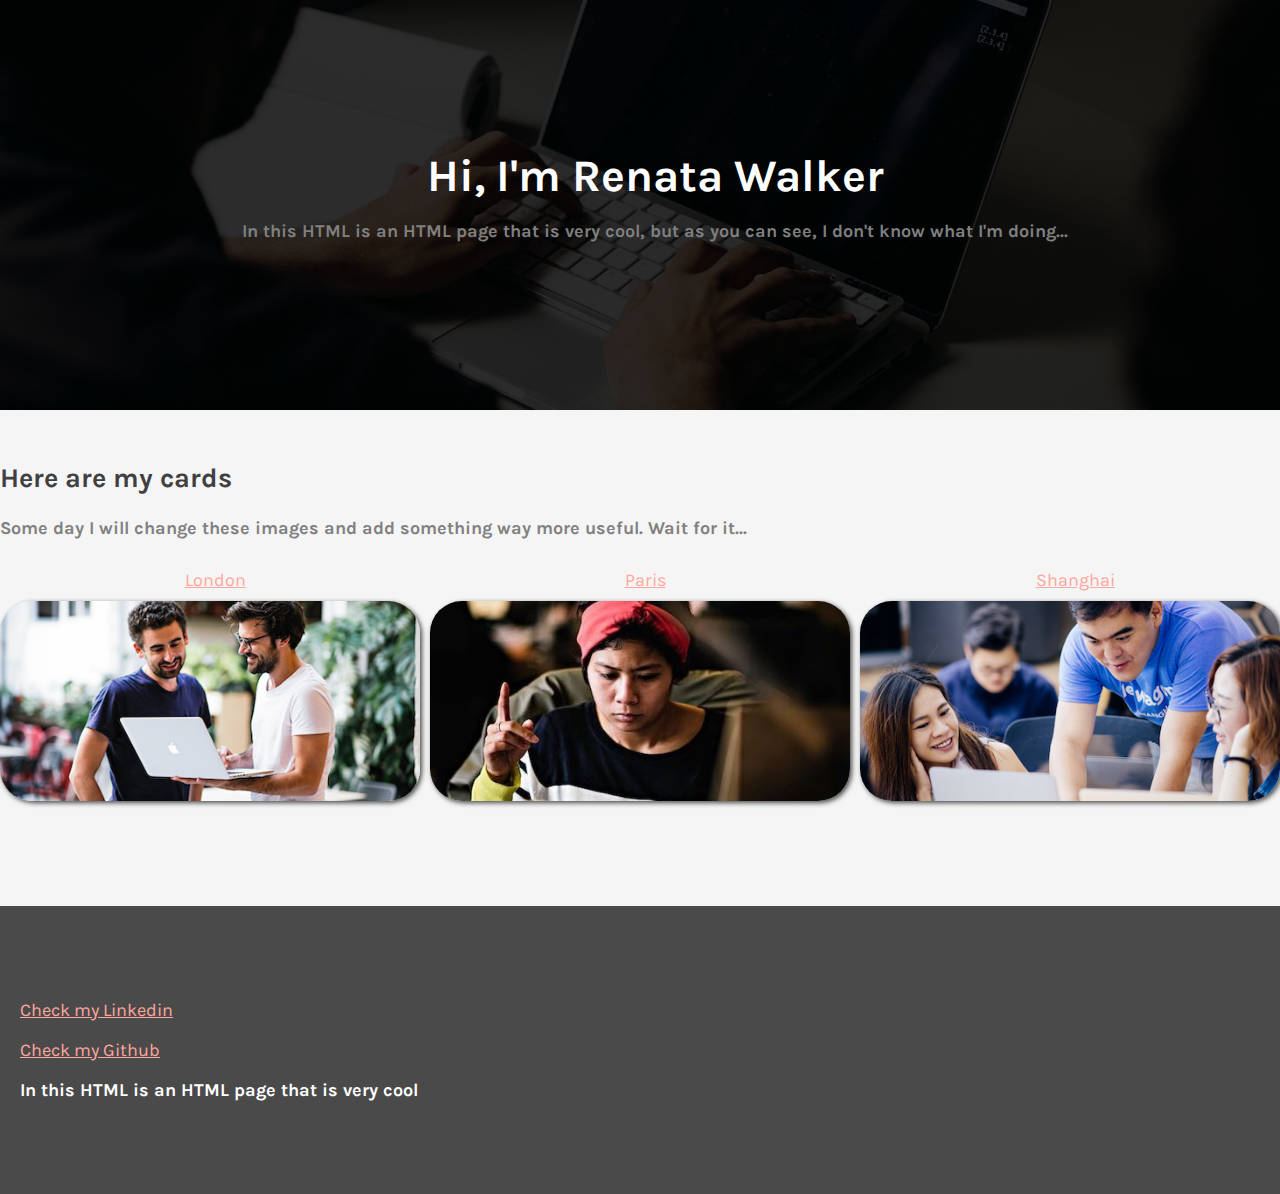
<file: landing/index.html>
<!DOCTYPE html>
<html lang="en">
<head>
	<meta charset="UTF-8">
	<title>This is a landing page</title>
	<link href="https://fonts.googleapis.com/css?family=Karla&display=swap" rel="stylesheet">
	<link rel="stylesheet" type="text/css" href="style.css">
</head>
<body>
	<!-- Banner section -->
	<div class="banner">
		<h1>Hi, I'm Renata Walker</h1>
		<p>In this HTML  is an HTML page that is very cool, but as you can see, I don't know what I'm doing...</p>

	</div>

	<div class='first-section'>
		<div class='title'>
			<h2>Here are my cards</h2>	
			<p> Some day I will change these images and add something way more useful. Wait for it...</p>
		</div>
		<!-- Cards section -->
		<div class="cards-container">
			<div class="cards-menu">
				<div>
					<h3><a href="https://en.wikipedia.org/wiki/London">London</a></h3>
					<img src="images/london.jpg" alt="London" class="cards">
				</div>
				<div>
					<h3><a href="https://en.wikipedia.org/wiki/Paris">Paris</a></h3>
					<img src="images/paris.jpg" alt="Paris" class="cards">
				</div>
				<div>
					<h3><a href="https://en.wikipedia.org/wiki/Shanghai">Shanghai</a></h3>
					<img src="images/shanghai.jpg" alt="Shanghai" class="cards">	
				</div>
			</div>
		</div>
	</div>

  <!-- Footer section -->
	<div class="footer">
		<p>
			<a href="https://www.linkedin.com/in/renata-walker/">Check my Linkedin</a>
		</p>
		<p>
			<a href="https://github.com/renatawalkerj">Check my Github</a>
		</p>
		<p>In this HTML  is an HTML page that is very cool</p>
	</div>
</body>
</html>
</file>
<file: landing/style.css>
/* style.css */
body {
	font-family: 'Karla', sans-serif;
	font-weight: bold;
	color: #404042;
	font-size: 18px;
	max-width: 1500px;
	margin: 0 auto;
	background-color: #f5f5f5

}

h1, h2, h3 {
	font-family: 'Karla', sans-serif;
}

h3 {
	margin: 10px 0;
}

a {
	color: #1A48E3;
	font-weight: lighter;
	text-decoration: underline;
	color: #ffa69e;
	transition: 0s;
	font-size: 18px;
}

a:hover {
	color: #ffa69e;
	font-size: 18px;
}

img {
	border-radius: 5px 50%;
}

.banner {
	background-image: linear-gradient(rgba(0,0,0,0.6), rgba(0,0,0,0.6)), url(images/background.jpg);
	background-size: cover;
	background-position: center;
	padding: 150px 0;
	padding-left: 30px;
	justify-content: center;
	text-align: center;
}

.banner h1 {
	color:white;
	font-size: 45px;
	margin:0;
}

.banner p {
	color:grey;
}

.first-section h2 {
	padding-top: 30px
}
.first-section p {
	color:grey;
}

.cards-menu {
	display: grid;
	grid-template-columns: 1fr 1fr 1fr;
	grid-gap: 10px;
}

.cards{
	box-shadow: 2px 2px 5px 0px rgba(74, 74, 74, 1);
	border-radius: 5px;
}

img.cards {
	width: 100%;
	height: 200px;
	object-fit: cover;
	border-radius: 2pc;
}

.cards-menu h3 {
	padding-left: 10px;
	text-align: center;
	justify-content: center;
}

.footer {
	background-color: #4A4A4A;
	background-size: cover;
	padding: 75px 0;
	padding-left: 20px;
	justify-content: center;
	color:white;
	margin-top: 100px;
}

@media only screen and (max-width: 700px) {
	.cards-menu {
		grid-template-columns: 1fr;
	}
}
</file>
